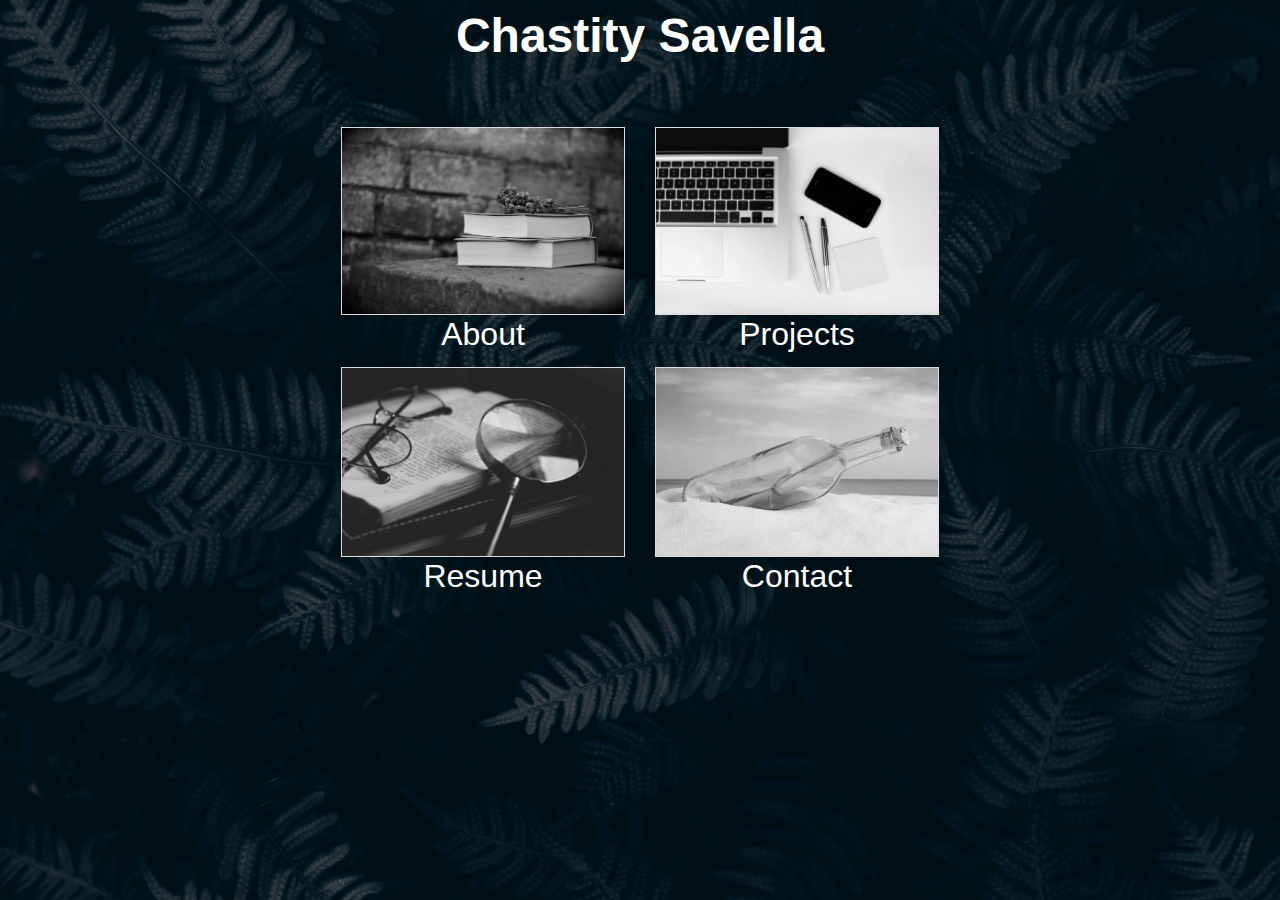
<file: index.html>
<!DOCTYPE html>
<html lang="en">
  <head>
    <meta charset="UTF-8" />
    <meta name="viewport" content="width=device-width, initial-scale=1.0" />
    <meta http-equiv="X-UA-Compatible" content="ie=edge" />
    <title>Chasity Savella Portfolio</title>
    <link
      rel="stylesheet"
      type="text/css"
      href="https://cdnjs.cloudflare.com/ajax/libs/twitter-bootstrap/4.4.1/css/bootstrap.min.css"
    />
    <link rel="stylesheet" href="Main.css" />
    <link rel="stylesheet" href="index.css" />
  </head>
  <body>
    <header role="banner">Chastity Savella</header>
    <div class="container home-grid">
      <div class="row">
        <div class="col-sm-6" id="about">
          <a class="navlink" href="About.html" class="fill-div">
            <img src="Images\bio.jpg" alt="books" class="image">
            <h2>About</h2>
          </a>
        </div>
        <div class="col-sm-6" id="projects">
          <a class="navlink" href="Projects.html" class="fill-div">
            <img src="Images\projects.jpg" alt="laptop and sticky notes" class="image">
            <h2>Projects</h2>
          </a>
        </div>
        <div class="col-sm-6" id="resume">
          <a class="navlink" href="Resume.html" class="fill-div">
            <img src="Images\resume.jpg" alt="magnifying glass" class="image">
            <h2>Resume</h2>
          </a>
        </div>
        <div class="col-sm-6" id="contact">
          <a class="navlink" href="Contact.html" class="fill-div">
            <img src="Images\message.jpg" alt="message in a bottle" class="image">
            <h2>Contact</h2>
          </a>
        </div>
      </div>
    </div>
    <!--bootstrap scripts-->
    <script 
      src="https://code.jquery.com/jquery-3.4.1.slim.min.js" 
      integrity="sha384-J6qa4849blE2+poT4WnyKhv5vZF5SrPo0iEjwBvKU7imGFAV0wwj1yYfoRSJoZ+n" 
      crossorigin="anonymous">
    </script>
    <script 
      src="https://cdn.jsdelivr.net/npm/popper.js@1.16.0/dist/umd/popper.min.js" 
      integrity="sha384-Q6E9RHvbIyZFJoft+2mJbHaEWldlvI9IOYy5n3zV9zzTtmI3UksdQRVvoxMfooAo" 
      crossorigin="anonymous">
    </script>
    <script 
      src="https://stackpath.bootstrapcdn.com/bootstrap/4.4.1/js/bootstrap.min.js" 
      integrity="sha384-wfSDF2E50Y2D1uUdj0O3uMBJnjuUD4Ih7YwaYd1iqfktj0Uod8GCExl3Og8ifwB6" 
      crossorigin="anonymous">
    </script>
  </body>
</html>
</file>
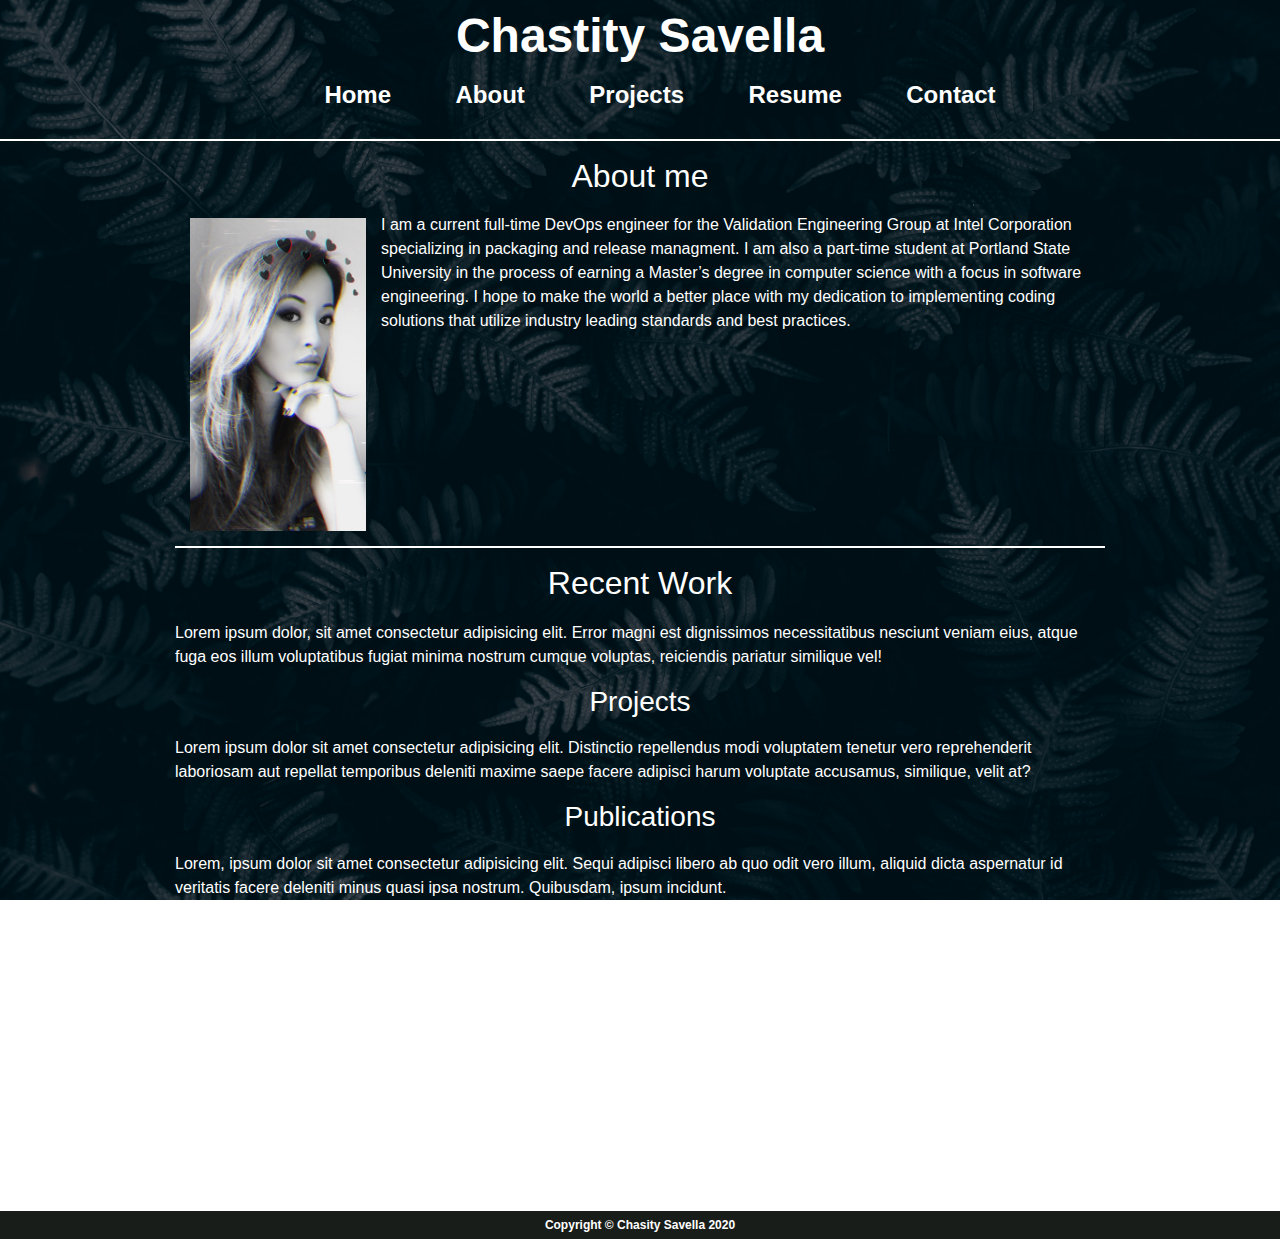
<file: 4-portfolio.html>
<!DOCTYPE html>
<html lang="en">
  <head>
    <meta charset="UTF-8" />
    <meta name="viewport" content="width=device-width, initial-scale=1.0" />
    <meta http-equiv="X-UA-Compatible" content="ie=edge" />
    <title>Portfolio</title>
    <link
      rel="stylesheet"
      type="text/css"
      href="https://cdnjs.cloudflare.com/ajax/libs/twitter-bootstrap/4.4.1/css/bootstrap.min.css"
    />
    <link rel="stylesheet" href="4-portfolio.css" />
  </head>
  <body>
    <!-- add your code below -->
    <div class="container">
      <header>Chastity Savella</header>
      <ul class="homenav">
        <li><a href="#home">Home</a></li>
        <li><a href="#about">About</a></li>
        <li><a href="#projects">Projects</a></li>
        <li><a href="#resume">Resume</a></li>
        <li><a href="#contact">Contact</a></li>
      </ul>
    </div>
    <hr>
    <div class="container" id="about">
      <section class="bio">
        <h2>About me</h2>
        <img src="selfie.jpg" alt="oh hi. this is me." ></img>
        <p>I am a current full-time DevOps engineer for the Validation Engineering Group at Intel Corporation 
          specializing in packaging and release managment. I am also a part-time student at Portland State University 
          in the process of earning a Master’s degree in computer science with a focus in software engineering. 
          I hope to make the world a better place with my dedication to implementing coding solutions that utilize 
          industry leading standards and best practices. 
        </p>
      </section>
      <hr>
    </div>
    <div class="container" id="projects">
      <section class="portfolio">
        <h2>Recent Work</h2>
        <p>Lorem ipsum dolor, sit amet consectetur adipisicing elit. Error magni est dignissimos necessitatibus 
          nesciunt veniam eius, atque fuga eos illum voluptatibus fugiat minima nostrum cumque voluptas, 
          reiciendis pariatur similique vel!</p>
        <h3>Projects</h3>
        <p>Lorem ipsum dolor sit amet consectetur adipisicing elit. Distinctio repellendus modi voluptatem tenetur 
          vero reprehenderit laboriosam aut repellat temporibus deleniti maxime saepe facere adipisci harum 
          voluptate accusamus, similique, velit at?</p>
        <h3>Publications</h3>
        <p>Lorem, ipsum dolor sit amet consectetur adipisicing elit. Sequi adipisci libero ab quo odit vero illum, 
          aliquid dicta aspernatur id veritatis facere deleniti minus quasi ipsa nostrum. Quibusdam, ipsum incidunt.</p>
      </section>
      <hr> 
    </div>
    <div class="container" id="resume">
      <section class="experience">
        <h2>Resume</h2>
        <p>Lorem ipsum dolor, sit amet consectetur adipisicing elit. Nam sed illum, rem odio quam animi excepturi magni 
          veritatis cum suscipit eum! Dignissimos, iure sapiente corrupti exercitationem magni odit fugiat iusto.</p>
      </section>
      <hr> 
    </div>
    <div class="container" id="contact">
      <section class="contact">
        <h2>Contact Me</h2>
        <p>Lorem ipsum dolor sit amet, consectetur adipisicing elit. Quisquam animi provident placeat! Quidem, cupiditate 
          nam magni fugiat inventore vitae laboriosam recusandae sapiente laborum eos porro dolores mollitia quisquam 
          enim maxime.</p>
      </section>
      <hr> 
    </div>
    <footer>Copyright © Chasity Savella 2020</footer>

    <!--bootstrap "getting started" guide said to add these scripts-->
    <script 
      src="https://code.jquery.com/jquery-3.4.1.slim.min.js" 
      integrity="sha384-J6qa4849blE2+poT4WnyKhv5vZF5SrPo0iEjwBvKU7imGFAV0wwj1yYfoRSJoZ+n" 
      crossorigin="anonymous">
    </script>
    <script 
      src="https://cdn.jsdelivr.net/npm/popper.js@1.16.0/dist/umd/popper.min.js" 
      integrity="sha384-Q6E9RHvbIyZFJoft+2mJbHaEWldlvI9IOYy5n3zV9zzTtmI3UksdQRVvoxMfooAo" 
      crossorigin="anonymous">
    </script>
    <script 
      src="https://stackpath.bootstrapcdn.com/bootstrap/4.4.1/js/bootstrap.min.js" 
      integrity="sha384-wfSDF2E50Y2D1uUdj0O3uMBJnjuUD4Ih7YwaYd1iqfktj0Uod8GCExl3Og8ifwB6" 
      crossorigin="anonymous">
    </script>
  </body>
</html>
</file>
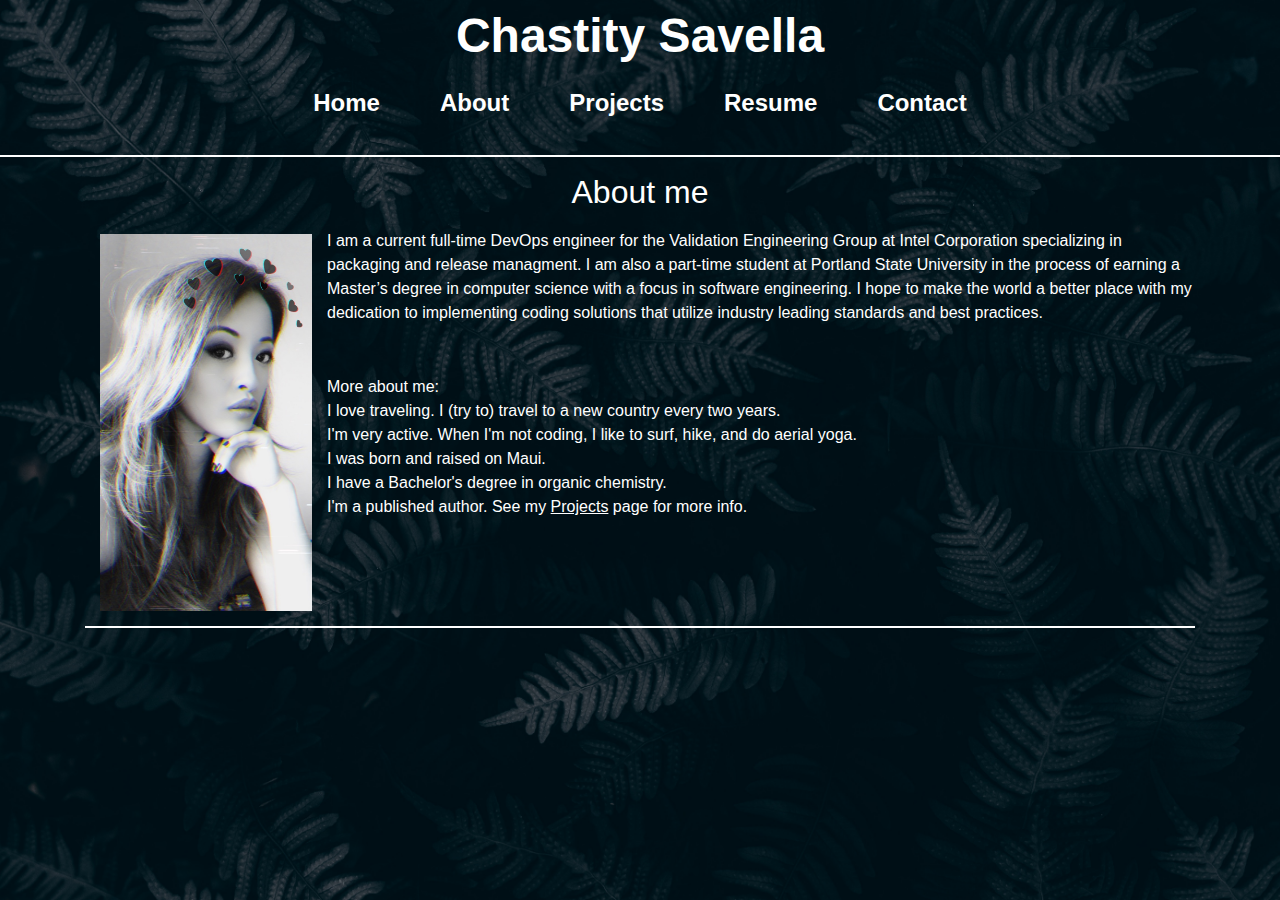
<file: About.html>
<!DOCTYPE html>
<html lang="en">
  <head>
    <meta charset="UTF-8" />
    <meta name="viewport" content="width=device-width, initial-scale=1.0" />
    <meta http-equiv="X-UA-Compatible" content="ie=edge" />
    <title>About</title>
    <link
      rel="stylesheet"
      type="text/css"
      href="https://cdnjs.cloudflare.com/ajax/libs/twitter-bootstrap/4.4.1/css/bootstrap.min.css"
    />
    <link rel="stylesheet" href="Main.css" />
    <link rel="stylesheet" href="About.css" />
  </head>
  <body>
    <header role="banner">Chastity Savella</header>
    <div class="container">
      <nav class="navbar navbar-expand-md navbar-dark md-5" role="navigation">
        <button class="navbar-toggler" type="button" data-toggle="collapse" data-target="#navbar-items">
        <span class="navbar-toggler-icon"></span>
        </button>
        <div class="navbar-collapse collapse" id="navbar-items">
          <ul class="navbar-nav mx-auto">
            <li><a class="navlink" href="index.html">Home</a></li>
            <li><a class="navlink" href="About.html">About</a></li>
            <li><a class="navlink" href="Projects.html">Projects</a></li>
            <li><a class="navlink" href="Resume.html">Resume</a></li>
            <li><a class="navlink" href="Contact.html">Contact</a></li>
          </ul>
        </div>
      </nav>
    </div>
    <hr>
    <div class="container" id="about">
      <section class="bio">
        <h2>About me</h2>
        <img src="Images\selfie.jpg" alt="oh hi. this is me." ></img>
        <p>I am a current full-time DevOps engineer for the Validation Engineering Group at Intel Corporation 
          specializing in packaging and release managment. I am also a part-time student at Portland State University 
          in the process of earning a Master’s degree in computer science with a focus in software engineering. 
          I hope to make the world a better place with my dedication to implementing coding solutions that utilize 
          industry leading standards and best practices. 
        </p>
        <br>
        <p>More about me: <br> I love traveling. I (try to) travel to a new country every two years.<br>
          I'm very active. When I'm not coding, I like to surf, hike, and do aerial yoga.<br>
          I was born and raised on Maui.<br>
          I have a Bachelor's degree in organic chemistry.<br>
          I'm a published author. See my <a href="Projects.html">Projects</a> page for more info.
        </p>
      </section>
      <hr>
    </div>
    <!--bootstrap scripts-->
    <script 
      src="https://code.jquery.com/jquery-3.4.1.slim.min.js" 
      integrity="sha384-J6qa4849blE2+poT4WnyKhv5vZF5SrPo0iEjwBvKU7imGFAV0wwj1yYfoRSJoZ+n" 
      crossorigin="anonymous">
    </script>
    <script 
      src="https://cdn.jsdelivr.net/npm/popper.js@1.16.0/dist/umd/popper.min.js" 
      integrity="sha384-Q6E9RHvbIyZFJoft+2mJbHaEWldlvI9IOYy5n3zV9zzTtmI3UksdQRVvoxMfooAo" 
      crossorigin="anonymous">
    </script>
    <script 
      src="https://stackpath.bootstrapcdn.com/bootstrap/4.4.1/js/bootstrap.min.js" 
      integrity="sha384-wfSDF2E50Y2D1uUdj0O3uMBJnjuUD4Ih7YwaYd1iqfktj0Uod8GCExl3Og8ifwB6" 
      crossorigin="anonymous">
    </script>
  </body>
</html>
</file>
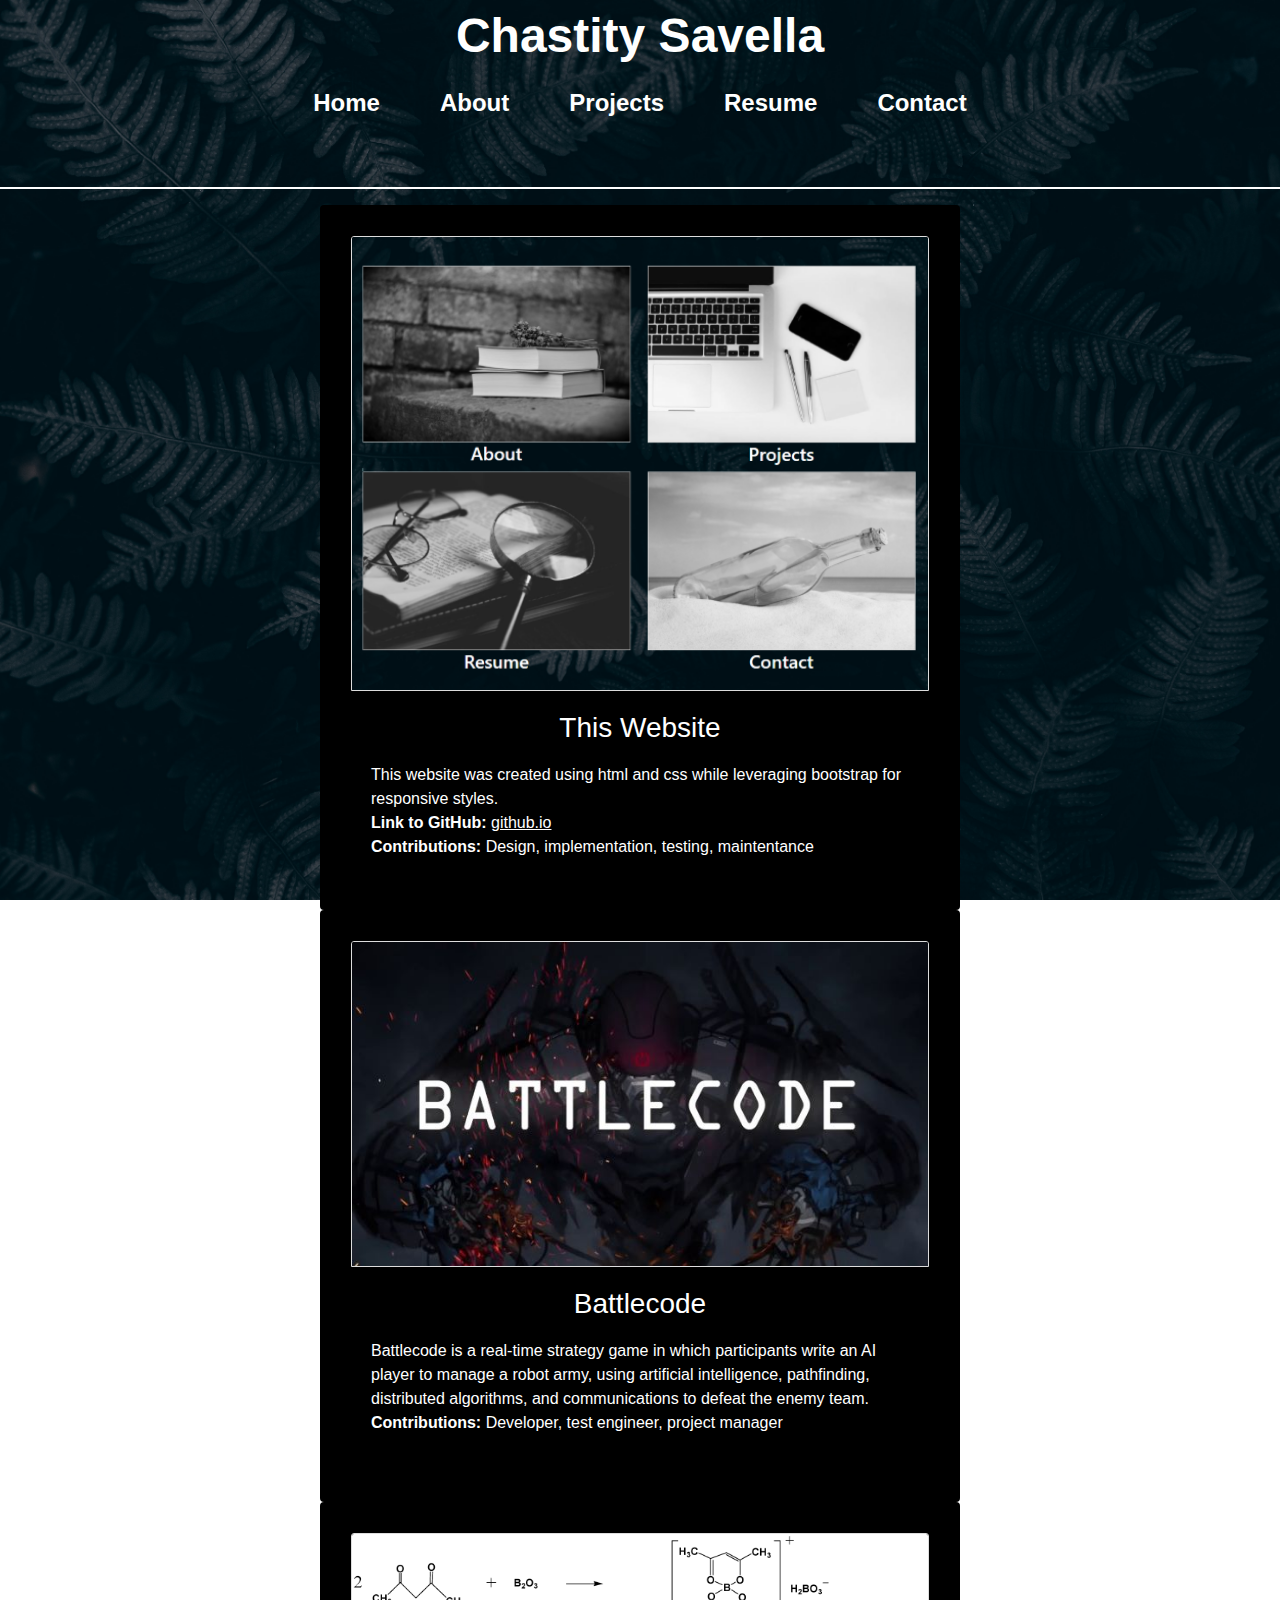
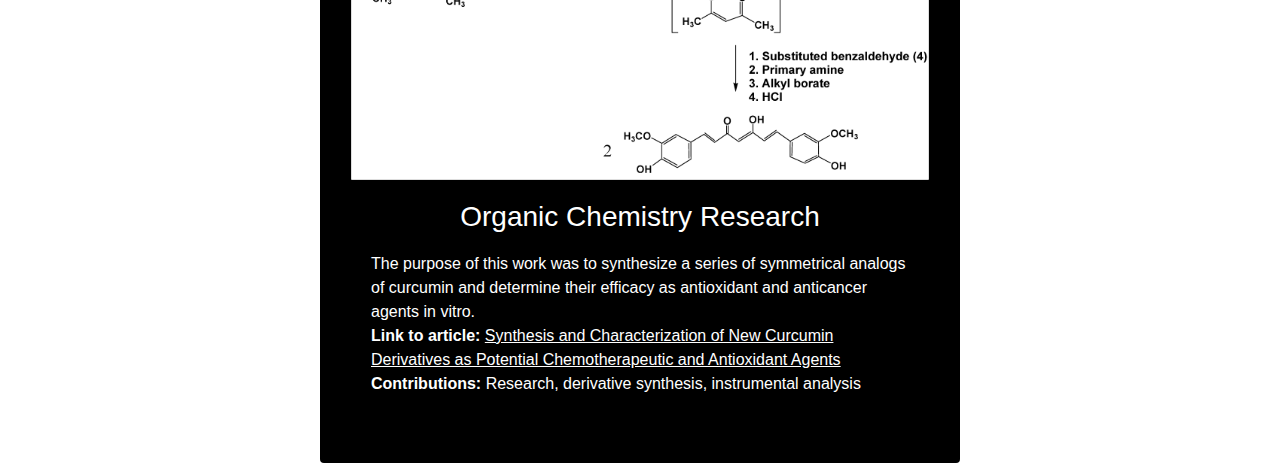
<file: Projects.html>
<!DOCTYPE html>
<html lang="en">
  <head>
    <meta charset="UTF-8" />
    <meta name="viewport" content="width=device-width, initial-scale=1.0" />
    <meta http-equiv="X-UA-Compatible" content="ie=edge" />
    <title>Projects</title>
    <link
      rel="stylesheet"
      type="text/css"
      href="https://cdnjs.cloudflare.com/ajax/libs/twitter-bootstrap/4.4.1/css/bootstrap.min.css"
    />
    <link rel="stylesheet" href="Main.css" />
    <link rel="stylesheet" href="Projects.css" />
  </head>
  <body>
    <header role="banner">Chastity Savella</header>
    <div class="container">
      <nav class="navbar navbar-expand-md navbar-dark mb-5" role="navigation">
        <button class="navbar-toggler" type="button" data-toggle="collapse" data-target="#navbar-items">
        <span class="navbar-toggler-icon"></span>
        </button>
        <div class="navbar-collapse collapse navbar-light" id="navbar-items">
          <ul class="navbar-nav mx-auto">
            <li><a class="navlink" href="index.html">Home</a></li>
            <li><a class="navlink" href="About.html">About</a></li>
            <li><a class="navlink" href="Projects.html">Projects</a></li>
            <li><a class="navlink" href="Resume.html">Resume</a></li>
            <li><a class="navlink" href="Contact.html">Contact</a></li>
          </ul>
        </div>
      </nav>
    </div>
    <hr>
    <div class="container card">
        <img class="card-img-top" src="Images/Website.png" alt="portfolio">
        <div class="card-body">
          <h3>This Website</h3>
          <p class="card-text">This website was created using html and css while leveraging bootstrap for responsive styles.<br>
          <b>Link to GitHub:</b> <a href="https://github.com/csavella/csavella.github.io">github.io</a><br>
          <b>Contributions:</b> Design, implementation, testing, maintentance
        </p>
      </div>
    </div>
    <div class="container card">
      <img class="card-img-top" src="Images/battlecode.jpg" alt="battlecode">
      <div class="card-body">
        <h3>Battlecode</h3>
        <p>Battlecode is a real-time strategy game in which participants write an AI player to manage a robot
          army, using artificial intelligence, pathfinding, distributed algorithms, and communications
          to defeat the enemy team.<br>
          <b>Contributions:</b> Developer, test engineer, project manager
        </p>
      </div>
    </div>
    <div class="container card">
      <img class="card-img-top" src="Images/Curcumin.png" alt="Curcumin synthesis">
      <div class="card-body">
        <h3>Organic Chemistry Research</h3>
        <p>The purpose of this work was to synthesize a series of symmetrical analogs of curcumin and 
          determine their efficacy as antioxidant and anticancer agents in vitro.<br>
          <b>Link to article:</b> <a href="https://onlinelibrary.wiley.com/doi/abs/10.1002/ddr.21158">
            Synthesis and Characterization of New Curcumin Derivatives as Potential Chemotherapeutic 
            and Antioxidant Agents</a><br>
          <b>Contributions:</b> Research, derivative synthesis, instrumental analysis
        </p>
      </div>
    </div>
    <!--bootstrap scripts-->
    <script 
      src="https://code.jquery.com/jquery-3.4.1.slim.min.js" 
      integrity="sha384-J6qa4849blE2+poT4WnyKhv5vZF5SrPo0iEjwBvKU7imGFAV0wwj1yYfoRSJoZ+n" 
      crossorigin="anonymous">
    </script>
    <script 
      src="https://cdn.jsdelivr.net/npm/popper.js@1.16.0/dist/umd/popper.min.js" 
      integrity="sha384-Q6E9RHvbIyZFJoft+2mJbHaEWldlvI9IOYy5n3zV9zzTtmI3UksdQRVvoxMfooAo" 
      crossorigin="anonymous">
    </script>
    <script 
      src="https://stackpath.bootstrapcdn.com/bootstrap/4.4.1/js/bootstrap.min.js" 
      integrity="sha384-wfSDF2E50Y2D1uUdj0O3uMBJnjuUD4Ih7YwaYd1iqfktj0Uod8GCExl3Og8ifwB6" 
      crossorigin="anonymous">
    </script>
  </body>
</html>
</file>
<file: Main.css>
* {
    font-family: 'Segoe UI', Tahoma, Geneva, Verdana, sans-serif;
    color: white;
    text-align: center;
}

/*background*/
body {
    background-color: rgb(32, 68, 32);
    background: url(Images/background-image.jpg);
    background-position: center center;
    background-repeat: no-repeat;
    background-attachment: fixed;
    background-size: cover;
}

/*navigation bar*/
li {
    display: inline-flex;
    padding: 5px 30px 5px 30px;
    vertical-align: middle;
}

.navbar-toggler { 
    background-color: rgb(68, 68, 68);
} 

a.navlink {
    text-decoration: none;
    color: white;
    font-size: 1.5em;
    font-weight: bolder;
}

a.navlink:hover, a.navlink:focus, a.navlink:active {
    color: rgb(176, 231, 227);
    text-decoration: none;
}

a.navlink:after {
    content: '';
    width: 0px;
    height: 5px;
    display: flex;
    background: rgb(176, 231, 227);
    transition: 500ms;
}

a.navlink:hover:after, a.navlink:focus:after, a.navlink:active:after{
    width: 100%;
}

/*non-navigation bar links*/
a {
    color: white;
    text-decoration: underline;
}

a:hover, a:focus, a:active {
    color: rgb(176, 231, 227);
    text-decoration: underline;
}

/*section breaks*/
hr {
    border: 1px solid;
    color: white;
    clear: both;
}

/*header*/
header {
    color: white;
    font-size: 3em;
    font-weight: 700;
}
</file>
<file: index.css>
/*center everything on page*/
.container {
    text-align: center;
    display: block;
    max-width: 60%;
    margin: auto;
    background-color: none;
    flex-wrap: wrap;
  }

/*row spacing*/
.row {
  height: 500px;
  padding: 50px;
  margin: 5px;
}

/*make whole image clickable*/
a.fill-div{
  height: 100%;
  width: 100%;
}

/*image filters and responses*/
.image {
  width: 100%;
  height: auto;
  border: 1px solid #ddd;
  filter: grayscale(100%);
}

.image:hover {
  box-shadow: 0 0 5px 1px rgba(0, 140, 186, 0.5);
  filter: unset;
}

/*link - change color on hover*/
h2:hover {
  color: rgb(176, 231, 227);
}

/*media queries for different screen sizes*/
@media (max-width: 1200px) {
  .container {
    width: 75%;
    max-width: 100%;
  }
}
    
@media (max-width: 768px) {
  .container {
    width: 95%;
    max-width: 100%;
  }
}
</file>
<file: 4-portfolio.css>
* {
    font-family: 'Segoe UI', Tahoma, Geneva, Verdana, sans-serif;
    color: white;
}

/*background*/
body {
    background-color: rgb(32, 68, 32);
    background: url(background-image.jpg);
    background-position: center center;
    background-repeat: no-repeat;
    background-attachment: fixed;
    background-size: cover;
}

/*center everything on page*/
.container {
    text-align: center;
    display: block;
    width: 75%;
    margin: auto;
    background-color: none;
  }

/*float and wrap text around images*/
img {
    max-width: 20%;
    max-height: 20%;
    float: left;
    padding: 5px;
    margin: 10px;
}

p {
    text-align: left;
    padding-top: 10px;
}

/*navigation bar*/
ul {
    list-style: none;
}

li {
    display: inline-block;
    padding: 5px 30px 5px 30px;
    vertical-align: middle;
}

a {
    text-decoration: none;
    color: white;
    font-size: 1.5em;
    font-weight: bolder;
}

a:hover, a:focus, a:active {
    color: rgb(176, 231, 227);
    text-decoration: none;
}

a:after {
    content: '';
    width: 0px;
    height: 5px;
    display: block;
    background: rgb(176, 231, 227);
    transition: 500ms;
}

a:hover:after, a:focus:after, a:active:after{
    width: 100%;
}

/*section breaks*/
hr {
    border: 1px solid;
    color: white;
    clear: both;
}

/*header and footer*/
header {
    color: white;
    font-size: 3em;
    font-weight: 700;
}

footer {
    color: white;
    font-size: 0.75em;
    font-weight: 600;
    background: rgb(25, 29, 25);
    text-align: center;
    padding: 5px 0;
    width: 100%;
}
</file>
<file: About.css>
/*float and wrap text around images*/
img {
    max-width: 20%;
    max-height: 20%;
    float: left;
    padding: 5px;
    margin: 10px;
}

p {
    text-align: left;
    padding-top: 10px;
}
</file>
<file: Projects.css>
p {
    text-align: left;
    padding-top: 10px;
    width: 100%;
}

img {
    width: 50%;
    height: auto;
    border: 1px solid #ddd;
}

.card {
  display: flex;
  flex-flow: column wrap;
  word-wrap: break-word;
  background-color: black;
  padding: 30px;
  max-width: 50%;
}

/*media queries for different screen sizes*/
@media (max-width: 768px) {
  .card {
    width: 80%;
    max-width: 100%;
  }
}
    
@media (max-width: 476px) {
  .card {
    width: 90%;
    max-width: 100%;
  }
}
</file>
